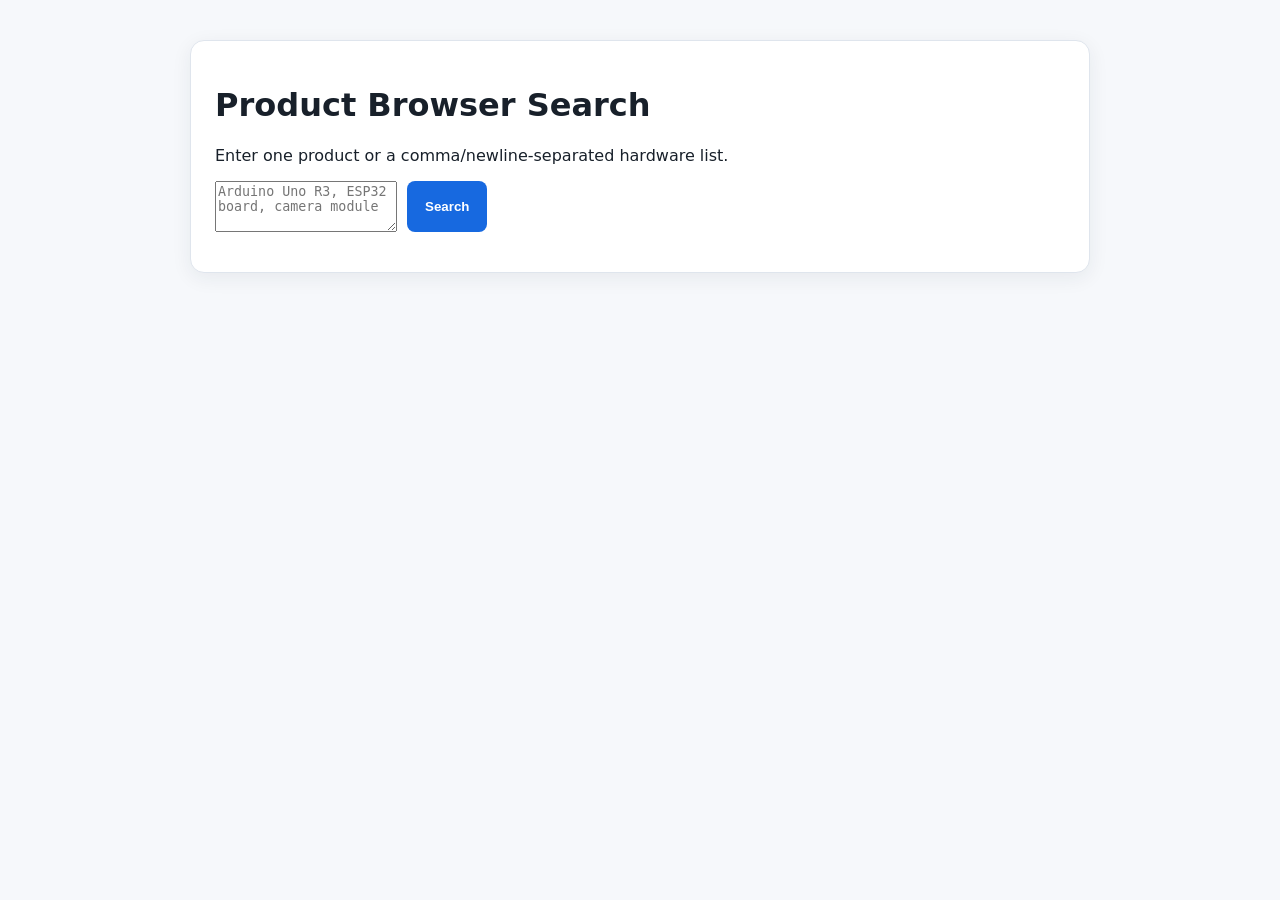
<file: prototypes/hardware_agent/templates/index.html>
<!doctype html>
<html lang="en">
<head>
  <meta charset="utf-8"><meta name="viewport" content="width=device-width, initial-scale=1">
  <title>Product Browser Search</title>
  <style>
    body{font-family:system-ui,sans-serif;max-width:900px;margin:40px auto;padding:0 18px;color:#18202a;background:#f6f8fb}
    main{background:white;border:1px solid #dfe5ed;border-radius:14px;padding:24px;box-shadow:0 5px 20px #1b2a3a12}
    form{display:flex;gap:10px} input{flex:1;padding:12px;border:1px solid #bbc6d4;border-radius:8px;font-size:16px}button{padding:12px 18px;border:0;border-radius:8px;background:#1769e0;color:white;font-weight:600;cursor:pointer}
    pre{white-space:pre-wrap;line-height:1.5;background:#f1f4f8;border-radius:8px;padding:16px;max-height:560px;overflow:auto} #status{margin:16px 0;color:#536273}
  </style>
</head>
<body><main>
  <h1>Product Browser Search</h1><p>Enter one product or a comma/newline-separated hardware list.</p>
  <form id="form"><textarea id="url" rows="3" placeholder="Arduino Uno R3, ESP32 board, camera module" required></textarea><button>Search</button></form>
  <div id="status"></div><section id="result" hidden><h2 id="title"></h2><p id="meta"></p><h3>Price summary — lowest to highest</h3><pre id="summary"></pre><h3>Search results</h3><pre id="structured"></pre><h3>Readable text</h3><pre id="text"></pre></section>
</main><script>
const form=document.querySelector('#form'), status=document.querySelector('#status'), result=document.querySelector('#result');
form.addEventListener('submit',async e=>{e.preventDefault(); status.textContent='Loading…'; result.hidden=true;
  try{const r=await fetch('/api/search',{method:'POST',headers:{'Content-Type':'application/json'},body:JSON.stringify({url:document.querySelector('#url').value})}); const d=await r.json(); if(!r.ok) throw Error(d.error||'Request failed');
    document.querySelector('#title').textContent=d.title; document.querySelector('#meta').textContent=d.mode==='batch'?`Searched ${d.items.length} hardware items with TinyFish`:`HTTP ${d.status} · ${d.url}${d.account?' · '+d.account:''}${d.estimate_note?' · '+d.estimate_note:''}`;
    const ranges = d.mode==='batch' ? (d.price_summary||[]).map(x=>`${x.item}: ${(x.ranges||[]).map(r=>r.label+' '+r.currency).join(' | ')||'No reliable comparable range — add an exact model'}`).join('\n') : (d.price_summary||[]).map(r=>`${d.query}: ${r.label} ${r.currency} (${r.count} comparable received prices)`).join('\n');
    document.querySelector('#summary').textContent=ranges||'No reliable comparable price range was received; add the exact model and specification.';
    document.querySelector('#structured').textContent=d.mode==='batch'?JSON.stringify(d.items,null,2):JSON.stringify({price_summary:d.price_summary,results:d.results,shopping_results:d.shopping_results,knowledge_graph:d.knowledge_graph,json_ld:d.structured_data,metadata:d.metadata},null,2); document.querySelector('#text').textContent=d.mode==='batch'?d.items.map(x=>`${x.item}\n${x.error||((x.data.results||[]).length?(x.data.results||[]).map(r=>`${r.title} — ${r.price||'Price not found'}\n${r.url}`).join('\n'):x.data.text)}`).join('\n\n'):d.text+(d.truncated?'\n\n[Text truncated]':''); result.hidden=false; status.textContent='Done';
  }catch(err){status.textContent=err.message;}
});
</script></body></html>
</file>
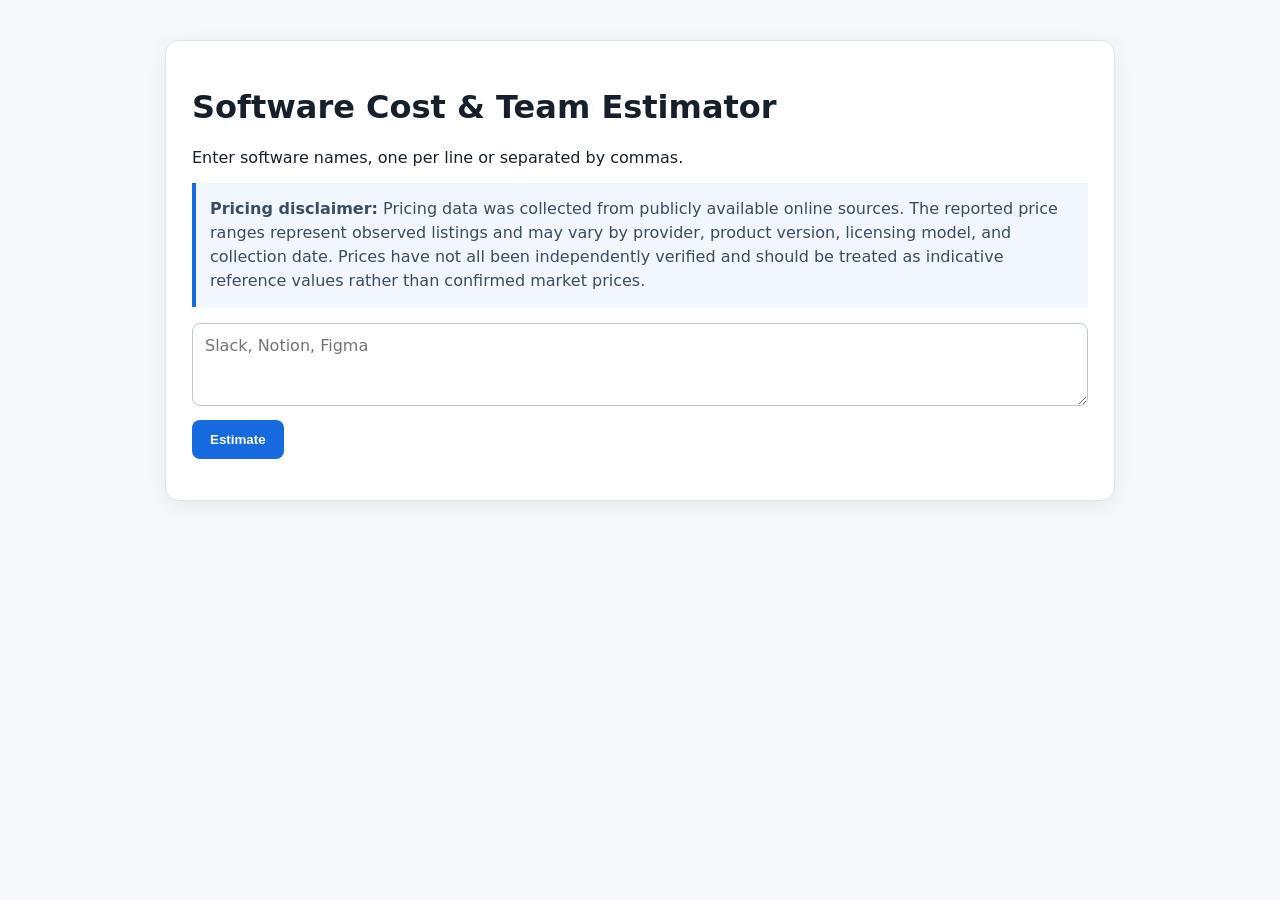
<file: prototypes/software_agent/templates/index.html>
<!doctype html>
<html lang="en"><head><meta charset="utf-8"><meta name="viewport" content="width=device-width,initial-scale=1"><title>Software Agent</title><style>body{font-family:system-ui,sans-serif;max-width:950px;margin:40px auto;padding:0 18px;color:#17202a;background:#f6f8fb}main{background:#fff;border:1px solid #dfe5ed;border-radius:14px;padding:26px;box-shadow:0 5px 20px #1b2a3a12}textarea{box-sizing:border-box;width:100%;padding:12px;border:1px solid #bbc6d4;border-radius:8px;font:16px system-ui}button{margin-top:10px;padding:12px 18px;border:0;border-radius:8px;background:#1769e0;color:white;font-weight:650;cursor:pointer}pre{white-space:pre-wrap;line-height:1.5;background:#f1f4f8;border-radius:8px;padding:16px;max-height:520px;overflow:auto}#status{margin:15px 0;color:#536273}.note{color:#536273}.disclaimer{margin:16px 0;padding:14px;border-left:4px solid #1769e0;background:#f1f6ff;color:#3b4d63;line-height:1.5}</style></head><body><main><h1>Software Cost &amp; Team Estimator</h1><p>Enter software names, one per line or separated by commas.</p><p class="disclaimer"><strong>Pricing disclaimer:</strong> Pricing data was collected from publicly available online sources. The reported price ranges represent observed listings and may vary by provider, product version, licensing model, and collection date. Prices have not all been independently verified and should be treated as indicative reference values rather than confirmed market prices.</p><form id="form"><textarea id="software" rows="3" required placeholder="Slack, Notion, Figma"></textarea><button>Estimate</button></form><div id="status"></div><section id="output" hidden><h2 id="title"></h2><h3>Pricing estimate — lowest to highest</h3><pre id="prices"></pre><h3>Estimated employee team size</h3><pre id="team"></pre><p class="note" id="note"></p><h3>Sources received</h3><pre id="sources"></pre></section></main><script>const f=document.querySelector('#form'),s=document.querySelector('#status'),o=document.querySelector('#output');function line(d){return{prices:(d.pricing_summary||[]).map(x=>`${x.label} ${x.currency} (${x.count} public prices)`).join(' | ')||'No public pricing found.',team:d.team_summary?`${d.team_summary.label} employees (${d.team_summary.sources} source mentions)`:'No public team-size data found.'}}f.addEventListener('submit',async e=>{e.preventDefault();s.textContent='Searching current software sources…';o.hidden=true;try{const r=await fetch('/api/estimate',{method:'POST',headers:{'Content-Type':'application/json'},body:JSON.stringify({software:document.querySelector('#software').value})}),d=await r.json();if(!r.ok)throw Error(d.error||'Request failed');document.querySelector('#title').textContent=d.title;if(d.mode==='batch'){document.querySelector('#prices').textContent=d.items.map(x=>x.error?`${x.software}: ${x.error}`:`${x.software}\nPricing: ${line(x.data).prices}\nTeam: ${line(x.data).team}`).join('\n\n');document.querySelector('#team').textContent='See each software entry above.';document.querySelector('#note').textContent='Each software is estimated separately from current public sources.';document.querySelector('#sources').textContent=JSON.stringify(d.items,null,2)}else{const v=line(d);document.querySelector('#prices').textContent=v.prices;document.querySelector('#team').textContent=v.team;document.querySelector('#note').textContent=d.note;document.querySelector('#sources').textContent=JSON.stringify(d.results,null,2)}o.hidden=false;s.textContent='Done'}catch(err){s.textContent=err.message}});</script></body></html>
</file>
